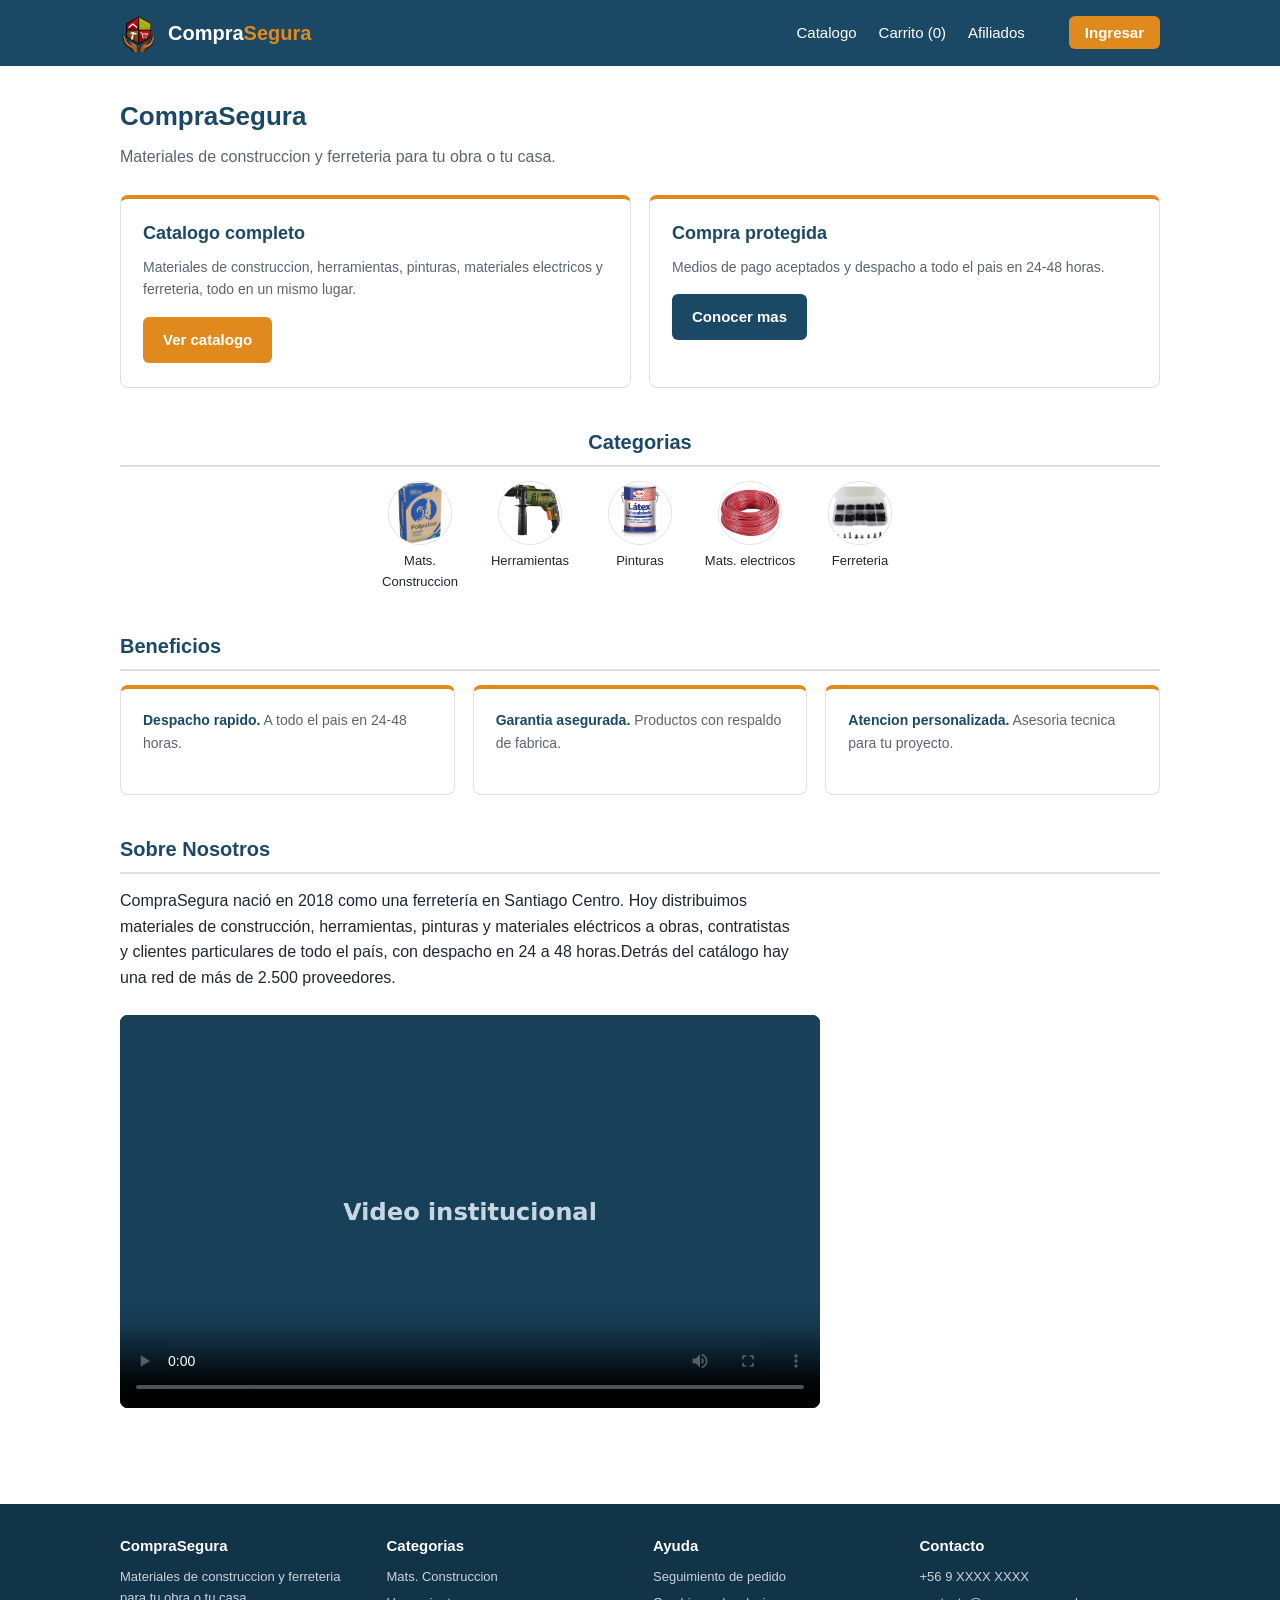
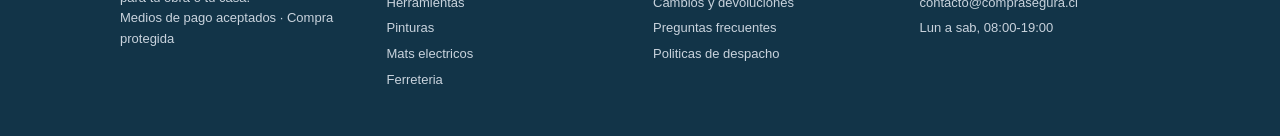
<file: index.html>
<!DOCTYPE html>
<html lang="es">

<head>
  <meta charset="UTF-8">

  <meta name="viewport" content="width=device-width, initial-scale=1.0">
  <title>CompraSegura - Inicio</title>

  <link rel="stylesheet" href="css/styles.css">

  <!--
    Estilos propios de esta pagina: solo lo que no existe todavia en
    css/styles.css (el listado de categorias con foto circular). Todo
    lo demas (h1, .bajada, .accesos, .acceso, .boton, .caja-video)
    reutiliza tal cual los componentes y variables de color/tipografia
    ya definidos, para que se vea igual que portal.html.
  -->
  <style>
    .categorias h2 {
      text-align: center;
    }

    .lista-categorias {
      list-style: none;
      display: flex;
      flex-wrap: wrap;
      justify-content: center;
      gap: 18px;
      margin: 0;
      padding: 0;
    }

    .categoria a {
      display: flex;
      flex-direction: column;
      align-items: center;
      gap: 6px;
      width: 92px;
      text-align: center;
      font-size: 13px;
      color: var(--texto);
    }

    .categoria img {
      width: 64px;
      height: 64px;
      border-radius: 50%;
      object-fit: cover;
      border: 1px solid var(--borde);
    }

    .categoria a:hover img {
      border-color: var(--naranja);
    }

    .acceso p strong {
      color: var(--azul);
    }
  </style>
</head>

<body>

  <header class="cabecera">
    <div class="contenedor">

      <a href="index.html" class="logo">
        <img src="img/logo.png" alt="Logo de CompraSegura">
        <span class="marca">Compra<span>Segura</span></span>
      </a>

      <button class="boton-menu" id="botonMenu">Menu</button>

      <nav>
        <ul class="menu" id="menu">
          <li><a href="catalogo.html">Catalogo</a></li>
          <li><a href="carrito.html">Carrito (<span id="contadorCarrito">0</span>)</a></li>
          <li><a href="portal.html">Afiliados</a></li>
          <li><span class="conectado" id="usuarioConectado"></span></li>
          <li><a href="login.html" class="destacado" id="enlaceSesion">Ingresar</a></li>
        </ul>
      </nav>

    </div>
  </header>

  <main>
    <div class="contenedor">

      <h1>CompraSegura</h1>
      <p class="bajada">
        Materiales de construccion y ferreteria para tu obra o tu casa.
      </p>

      <section class="accesos">

        <article class="acceso">
          <h2>Catalogo completo</h2>
          <p>
            Materiales de construccion, herramientas, pinturas, materiales
            electricos y ferreteria, todo en un mismo lugar.
          </p>
          <a href="catalogo.html" class="boton naranja">Ver catalogo</a>
        </article>

        <article class="acceso">
          <h2>Compra protegida</h2>
          <p>
            Medios de pago aceptados y despacho a todo el pais en 24-48
            horas.
          </p>
          <a href="portal.html" class="boton">Conocer mas</a>
        </article>

      </section>

      <section class="categorias">
        <h2>Categorias</h2>

        <ul class="lista-categorias">
          <li class="categoria">
            <a href="catalogo.html">
              <img src="img/prod-cemento.jpg" alt="Materiales de construccion">
              <span>Mats. Construccion</span>
            </a>
          </li>
          <li class="categoria">
            <a href="catalogo.html">
              <img src="img/prod-taladro.jpg" alt="Herramientas">
              <span>Herramientas</span>
            </a>
          </li>
          <li class="categoria">
            <a href="catalogo.html">
              <img src="img/prod-latex.jpg" alt="Pinturas">
              <span>Pinturas</span>
            </a>
          </li>
          <li class="categoria">
            <a href="catalogo.html">
              <img src="img/prod-cable.jpg" alt="Materiales electricos">
              <span>Mats. electricos</span>
            </a>
          </li>
          <li class="categoria">
            <a href="catalogo.html">
              <img src="img/prod-tornillos.jpg" alt="Ferreteria">
              <span>Ferreteria</span>
            </a>
          </li>
        </ul>
      </section>

      <section class="beneficios">
        <h2>Beneficios</h2>

        <div class="accesos">
          <div class="acceso">
            <p><strong>Despacho rapido.</strong> A todo el pais en 24-48 horas.</p>
          </div>
          <div class="acceso">
            <p><strong>Garantia asegurada.</strong> Productos con respaldo de fabrica.</p>
          </div>
          <div class="acceso">
            <p><strong>Atencion personalizada.</strong> Asesoria tecnica para tu proyecto.</p>
          </div>
        </div>
      </section>

      <section class="sobre-nosotros">
        <h2>Sobre Nosotros</h2>
        <!-- Placeholder: falta la bajada/descripcion de la empresa -->
        <p><div class="texto-empresa">
        <p>CompraSegura nació en 2018 como una ferretería en Santiago Centro. Hoy distribuimos materiales de construcción, herramientas, pinturas y materiales eléctricos a obras, contratistas y clientes particulares de todo el país, con despacho en 24 a 48 horas.Detrás del catálogo hay una red de más de 2.500 proveedores.</p>
        
</div></p>

        <div class="caja-video">
          <video controls poster="img/video-portada.jpg">
            <source src="img/video-institucional.mp4" type="video/mp4">
            Tu navegador no soporta la reproduccion de video.
          </video>
        </div>
      </section>

    </div>
  </main>

  <footer class="pie">
    <div class="contenedor">

      <div class="pie-columnas">
        <div class="pie-marca">
          <h3>CompraSegura</h3>
          <p>Materiales de construccion y ferreteria para tu obra o tu casa.</p>
          <p>Medios de pago aceptados · Compra protegida</p>
        </div>

        <div>
          <h3>Categorias</h3>
          <ul>
            <li><a href="catalogo.html">Mats. Construccion</a></li>
            <li><a href="catalogo.html">Herramientas</a></li>
            <li><a href="catalogo.html">Pinturas</a></li>
            <li><a href="catalogo.html">Mats electricos</a></li>
            <li><a href="catalogo.html">Ferreteria</a></li>
          </ul>
        </div>

        <div>
          <h3>Ayuda</h3>
          <ul>
            <li><a href="index.html">Seguimiento de pedido</a></li>
            <li><a href="index.html">Cambios y devoluciones</a></li>
            <li><a href="index.html">Preguntas frecuentes</a></li>
            <li><a href="index.html">Politicas de despacho</a></li>
          </ul>
        </div>

        <div>
          <h3>Contacto</h3>
          <ul>
            <li>+56 9 XXXX XXXX</li>
            <li>contacto@comprasegura.cl</li>
            <li>Lun a sab, 08:00-19:00</li>
          </ul>
        </div>
      </div>


    </div>
  </footer>

  <script src="js/datos.js"></script>
  <script src="js/carrito-datos.js"></script>
  <script src="js/sesion.js"></script>

</body>

</html>
</file>
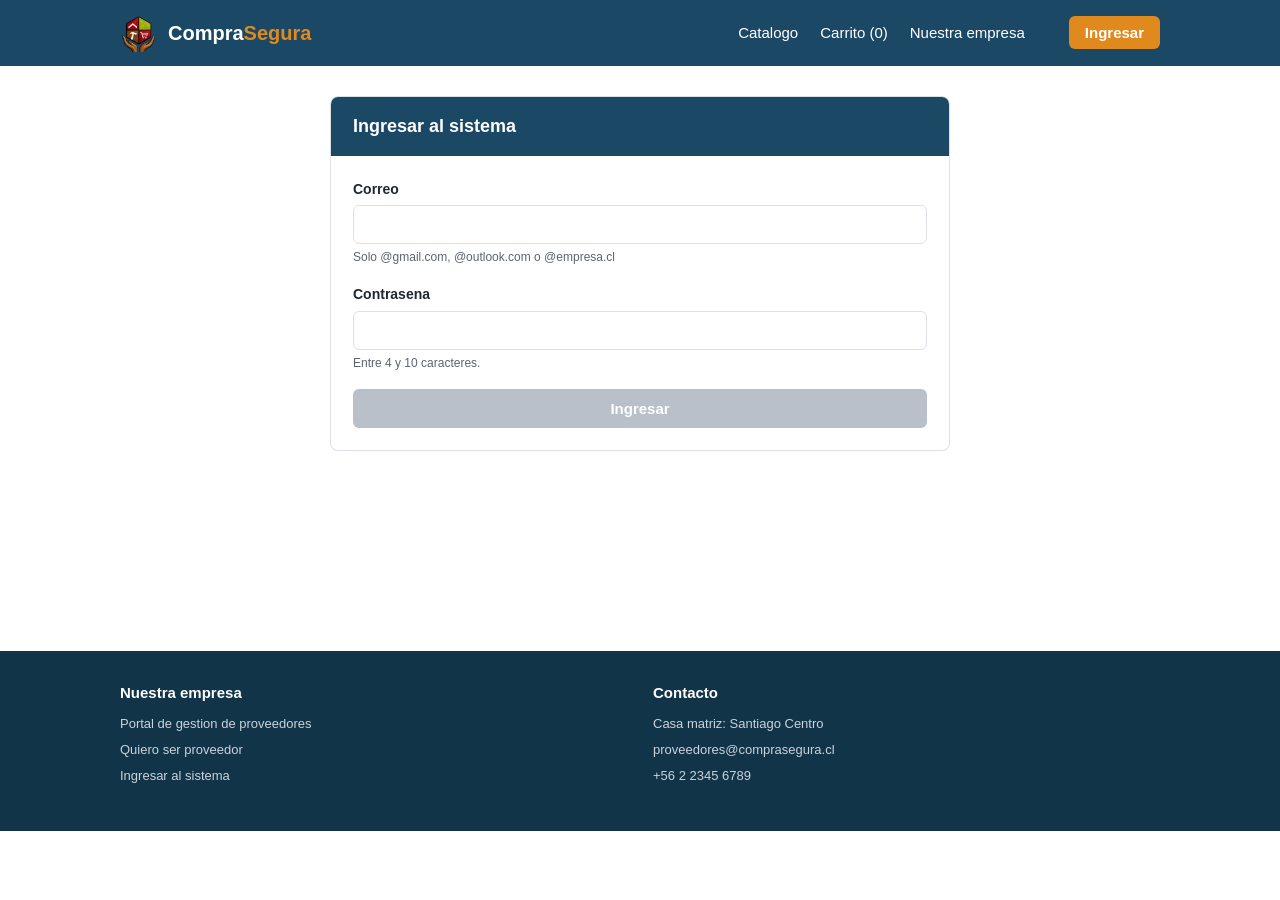
<file: administrador.html>
<!DOCTYPE html>
<html lang="es">

<head>
  <meta charset="UTF-8">

  <meta name="viewport" content="width=device-width, initial-scale=1.0">
  <title>CompraSegura - Administrador</title>

  <link rel="stylesheet" href="css/styles.css">
</head>

<body>

  <header class="cabecera">
    <div class="contenedor">

      <a href="index.html" class="logo">
        <img src="img/logo.png" alt="Logo de CompraSegura">
        <span class="marca">Compra<span>Segura</span></span>
      </a>

      <button class="boton-menu" id="botonMenu">Menu</button>

      <nav>
        <ul class="menu" id="menu">
            <li><a href="catalogo.html">Catalogo</a></li>
            <li><a href="carrito.html">Carrito (<span id="contadorCarrito">0</span>)</a></li>
            <li><a href="portal.html">Nuestra empresa</a></li>
            <li><span class="conectado" id="usuarioConectado"></span></li>
            <li><a href="login.html" class="destacado" id="enlaceSesion">Ingresar</a></li>
        </ul>
      </nav>

    </div>
  </header>

  <main>
    <div class="contenedor">

      <h1>Reportes y decisiones</h1>
      <p class="bajada">
        Los reportes se calculan solos con las solicitudes registradas.
      </p>

      <div class="aviso" id="aviso"></div>

      <div class="cifras" id="cifras"></div>

      <section>
        <h2>Cumplimiento del presupuesto</h2>
        <div id="presupuesto"></div>
      </section>

      <section>
        <h2>Gasto por categoria</h2>
        <div id="gastos"></div>
      </section>

      <section>
        <h2>Desempeno de proveedores</h2>
        <div id="fichas"></div>
      </section>

      <section>
        <h2>Decisiones</h2>
        <p class="ayuda" style="margin-bottom: 12px;">
          Suspender deja al proveedor fuera del catalogo sin borrarlo.
          Eliminar lo saca del sistema.
        </p>
        <div class="tabla-caja">
          <table>
            <thead>
              <tr>
                <th>Proveedor</th>
                <th>Nota</th>
                <th>Estado</th>
                <th>Acciones</th>
              </tr>
            </thead>
            <tbody id="cuerpoDecisiones"></tbody>
          </table>
        </div>
      </section>

    </div>
  
      <div class="modal-fondo" id="modalLogin" hidden>
        <section class="caja modal-caja">
          <button type="button" class="modal-cerrar" id="modalLoginCerrar" aria-label="Cerrar">&times;</button>
          <div class="titulo">Ingresar al sistema</div>
          <div class="cuerpo">

            <div class="aviso malo" id="modalLoginAviso"></div>

            <form id="modalLoginFormulario" novalidate>

              <div class="campo">
                <label for="modalLoginCorreo">Correo</label>
                <input type="email" id="modalLoginCorreo" maxlength="100" autocomplete="email">
                <small class="pista">Correo de contacto de la empresa. Ejemplo: contacto@empresa.cl</small>
                <small class="error"></small>
              </div>

              <div class="campo">
                <label for="modalLoginClave">Contrasena</label>
                <input type="password" id="modalLoginClave" maxlength="10" autocomplete="current-password">
                <small class="pista">Entre 4 y 10 caracteres.</small>
                <small class="error"></small>
              </div>

              <button type="submit" class="boton ancho" id="modalLoginBotonIngresar" disabled>Ingresar</button>
            </form>

          </div>
        </section>
      </div>

  </main>

  <footer class="pie">
    <div class="contenedor">

      <div class="pie-columnas">
        <div>
          <h3>Nuestra empresa</h3>
          <ul>
            <li><a href="portal.html">Portal de gestion de proveedores</a></li>
            <li><a href="registro.html">Quiero ser proveedor</a></li>
            <li><a href="login.html" id="enlaceLoginPie">Ingresar al sistema</a></li>
          </ul>
        </div>
        <div>
          <h3>Contacto</h3>
          <ul>
            <li>Casa matriz: Santiago Centro</li>
            <li>proveedores@comprasegura.cl</li>
            <li>+56 2 2345 6789</li>
          </ul>
        </div>
      </div>


    </div>
  </footer>

  <script src="js/datos.js"></script>
  <script src="js/solicitudes.js"></script>
  <script src="js/carrito-datos.js"></script>
  <script src="js/sesion.js"></script>
  <script src="js/validaciones.js"></script>
  <script src="js/modal-login.js"></script>
  <script src="js/evaluacion.js"></script>
  <script src="js/administrador.js"></script>

</body>

</html>
</file>
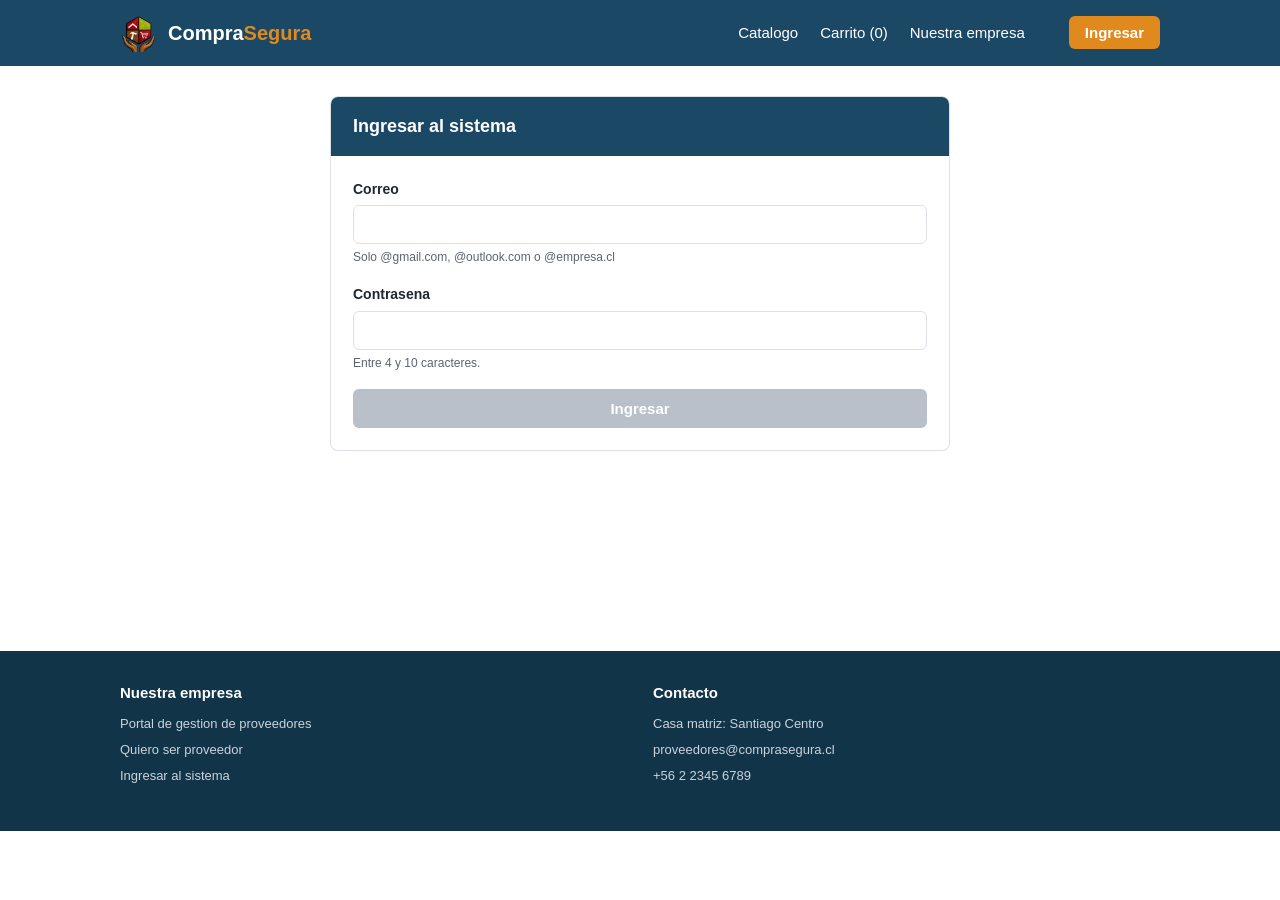
<file: analista.html>
<!DOCTYPE html>
<html lang="es">

<head>
  <meta charset="UTF-8">

  <meta name="viewport" content="width=device-width, initial-scale=1.0">
  <title>CompraSegura - Analista</title>

  <link rel="stylesheet" href="css/styles.css">
</head>

<body>

  <header class="cabecera">
    <div class="contenedor">

      <a href="index.html" class="logo">
        <img src="img/logo.png" alt="Logo de CompraSegura">
        <span class="marca">Compra<span>Segura</span></span>
      </a>

      <button class="boton-menu" id="botonMenu">Menu</button>

      <nav>
        <ul class="menu" id="menu">
            <li><a href="catalogo.html">Catalogo</a></li>
            <li><a href="carrito.html">Carrito (<span id="contadorCarrito">0</span>)</a></li>
            <li><a href="portal.html">Nuestra empresa</a></li>
            <li><span class="conectado" id="usuarioConectado"></span></li>
            <li><a href="login.html" class="destacado" id="enlaceSesion">Ingresar</a></li>
        </ul>
      </nav>

    </div>
  </header>

  <main>
    <div class="contenedor">

      <h1>Evaluacion de proveedores</h1>
      <p class="bajada">
        La nota se calcula con las entregas de cada proveedor: 40 por ciento
        cumplimiento de plazo, 35 por ciento calidad y 25 por ciento precio.
      </p>

      <section>
        <h2>Resumen por proveedor</h2>

        <div id="fichas"></div>
        <p class="ayuda" style="margin-top: 12px;">
          En rojo, los proveedores bajo la nota minima aceptable de 3.6.
        </p>
      </section>

      <section>
        <h2>Detalle de entregas</h2>
        <p class="ayuda" style="margin-bottom: 12px;">
          Una fila por entrega recibida. Es la informacion que antes se
          llevaba a mano en una planilla Excel.
        </p>

        <div class="filtro campo">
          <label for="filtroProveedor">Filtrar por proveedor</label>
          <select id="filtroProveedor">
            <option value="">Todos los proveedores</option>
          </select>
        </div>

        <div class="tabla-caja">
          <table>
            <thead>
              <tr>
                <th>Solicitud</th>
                <th>Proveedor</th>
                <th>Producto</th>
                <th>Entrega</th>
                <th>Plazo</th>
                <th>Calidad</th>
                <th class="derecha">Monto</th>
              </tr>
            </thead>
            <tbody id="cuerpoDetalle"></tbody>
          </table>
        </div>
      </section>

    </div>
  
      <div class="modal-fondo" id="modalLogin" hidden>
        <section class="caja modal-caja">
          <button type="button" class="modal-cerrar" id="modalLoginCerrar" aria-label="Cerrar">&times;</button>
          <div class="titulo">Ingresar al sistema</div>
          <div class="cuerpo">

            <div class="aviso malo" id="modalLoginAviso"></div>

            <form id="modalLoginFormulario" novalidate>

              <div class="campo">
                <label for="modalLoginCorreo">Correo</label>
                <input type="email" id="modalLoginCorreo" maxlength="100" autocomplete="email">
                <small class="pista">Correo de contacto de la empresa. Ejemplo: contacto@empresa.cl</small>
                <small class="error"></small>
              </div>

              <div class="campo">
                <label for="modalLoginClave">Contrasena</label>
                <input type="password" id="modalLoginClave" maxlength="10" autocomplete="current-password">
                <small class="pista">Entre 4 y 10 caracteres.</small>
                <small class="error"></small>
              </div>

              <button type="submit" class="boton ancho" id="modalLoginBotonIngresar" disabled>Ingresar</button>
            </form>

          </div>
        </section>
      </div>

  </main>

  <footer class="pie">
    <div class="contenedor">

      <div class="pie-columnas">
        <div>
          <h3>Nuestra empresa</h3>
          <ul>
            <li><a href="portal.html">Portal de gestion de proveedores</a></li>
            <li><a href="registro.html">Quiero ser proveedor</a></li>
            <li><a href="login.html" id="enlaceLoginPie">Ingresar al sistema</a></li>
          </ul>
        </div>
        <div>
          <h3>Contacto</h3>
          <ul>
            <li>Casa matriz: Santiago Centro</li>
            <li>proveedores@comprasegura.cl</li>
            <li>+56 2 2345 6789</li>
          </ul>
        </div>
      </div>


    </div>
  </footer>

  <script src="js/datos.js"></script>
  <script src="js/solicitudes.js"></script>
  <script src="js/carrito-datos.js"></script>
  <script src="js/sesion.js"></script>
  <script src="js/validaciones.js"></script>
  <script src="js/modal-login.js"></script>
  <script src="js/evaluacion.js"></script>
  <script src="js/analista.js"></script>

</body>

</html>
</file>
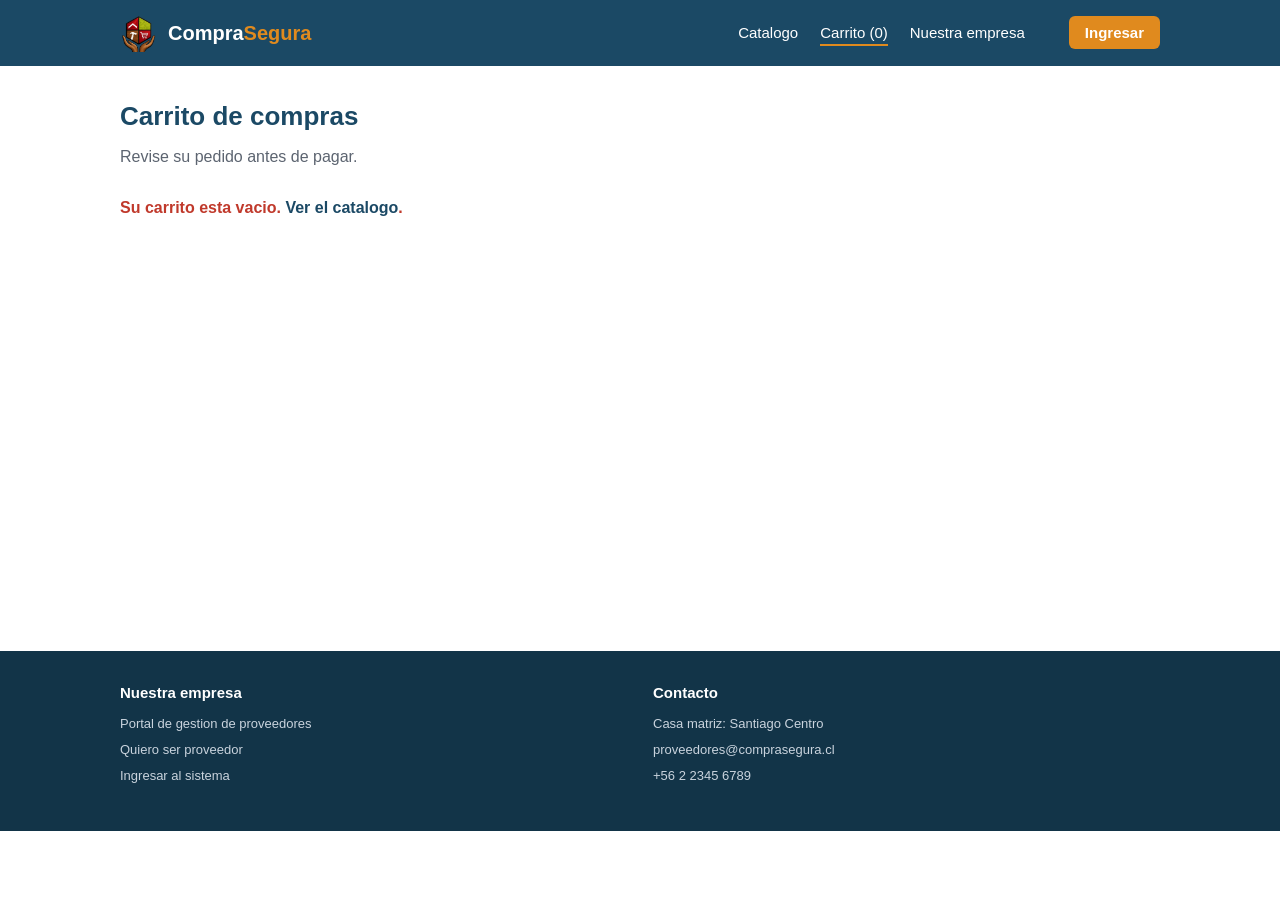
<file: carrito.html>
<!DOCTYPE html>
<html lang="es">

<head>
  <meta charset="UTF-8">

  <meta name="viewport" content="width=device-width, initial-scale=1.0">
  <title>CompraSegura - Carrito</title>

  <link rel="stylesheet" href="css/styles.css">
</head>

<body>

  <header class="cabecera">
    <div class="contenedor">

      <a href="index.html" class="logo">
        <img src="img/logo.png" alt="Logo de CompraSegura">
        <span class="marca">Compra<span>Segura</span></span>
      </a>

      <button class="boton-menu" id="botonMenu">Menu</button>

      <nav>
        <ul class="menu" id="menu">
            <li><a href="catalogo.html">Catalogo</a></li>
            <li><a href="carrito.html" class="activo">Carrito (<span id="contadorCarrito">0</span>)</a></li>
            <li><a href="portal.html">Nuestra empresa</a></li>
            <li><span class="conectado" id="usuarioConectado"></span></li>
            <li><a href="login.html" class="destacado" id="enlaceSesion">Ingresar</a></li>
        </ul>
      </nav>

    </div>
  </header>

  <main>
    <div class="contenedor">

      <h1>Carrito de compras</h1>
      <p class="bajada">Revise su pedido antes de pagar.</p>

      <div class="aviso" id="aviso"></div>

      <section id="zonaCarrito">
        <div class="tabla-caja">
          <table>
            <thead>
              <tr>
                <th>Producto</th>
                <th>Precio</th>
                <th>Cantidad</th>
                <th class="derecha">Subtotal</th>
                <th></th>
              </tr>
            </thead>
            <tbody id="cuerpoCarrito"></tbody>
          </table>
        </div>

        <div class="caja" style="max-width: 380px; margin: 22px 0 0 auto;">
          <div class="cuerpo">
            <div class="campo">
              <label for="direccion">Direccion de entrega</label>
              <select id="direccion">
                <option value="">Seleccione</option>
              </select>
              <span class="error" id="errorDireccion"></span>
            </div>
            <div class="linea-barra">
              <div class="texto"><span>Productos</span><strong id="totalProductos">$0</strong></div>
              <div class="texto"><span>Envio</span><strong id="totalEnvio">$0</strong></div>
              <div class="texto" style="font-size: 18px; border-top: 2px solid #dcdfe4; padding-top: 8px;">
                <span>Total a pagar</span><strong id="totalPagar">$0</strong>
              </div>
            </div>
            <button class="boton ancho" id="botonPagar">Pagar</button>
          </div>
        </div>
      </section>

      <p class="sin-stock" id="carritoVacio" style="display: none;">
        Su carrito esta vacio. <a href="catalogo.html">Ver el catalogo</a>.
      </p>

      <section id="boleta" style="display: none;">
        <h2>Compra realizada</h2>
        <div class="caja">
          <div class="titulo" id="numeroBoleta"></div>
          <div class="cuerpo" id="detalleBoleta"></div>
        </div>
      </section>

    </div>
  
      <div class="modal-fondo" id="modalLogin" hidden>
        <section class="caja modal-caja">
          <button type="button" class="modal-cerrar" id="modalLoginCerrar" aria-label="Cerrar">&times;</button>
          <div class="titulo">Ingresar al sistema</div>
          <div class="cuerpo">

            <div class="aviso malo" id="modalLoginAviso"></div>

            <form id="modalLoginFormulario" novalidate>

              <div class="campo">
                <label for="modalLoginCorreo">Correo</label>
                <input type="email" id="modalLoginCorreo" maxlength="100" autocomplete="email">
                <small class="pista">Correo de contacto de la empresa. Ejemplo: contacto@empresa.cl</small>
                <small class="error"></small>
              </div>

              <div class="campo">
                <label for="modalLoginClave">Contrasena</label>
                <input type="password" id="modalLoginClave" maxlength="10" autocomplete="current-password">
                <small class="pista">Entre 4 y 10 caracteres.</small>
                <small class="error"></small>
              </div>

              <button type="submit" class="boton ancho" id="modalLoginBotonIngresar" disabled>Ingresar</button>
            </form>

          </div>
        </section>
      </div>

  </main>

  <footer class="pie">
    <div class="contenedor">

      <div class="pie-columnas">
        <div>
          <h3>Nuestra empresa</h3>
          <ul>
            <li><a href="portal.html">Portal de gestion de proveedores</a></li>
            <li><a href="registro.html">Quiero ser proveedor</a></li>
            <li><a href="login.html" id="enlaceLoginPie">Ingresar al sistema</a></li>
          </ul>
        </div>
        <div>
          <h3>Contacto</h3>
          <ul>
            <li>Casa matriz: Santiago Centro</li>
            <li>proveedores@comprasegura.cl</li>
            <li>+56 2 2345 6789</li>
          </ul>
        </div>
      </div>


    </div>
  </footer>

  <script src="js/datos.js"></script>
  <script src="js/solicitudes.js"></script>
  <script src="js/carrito-datos.js"></script>
  <script src="js/sesion.js"></script>
  <script src="js/validaciones.js"></script>
  <script src="js/modal-login.js"></script>
  <script src="js/carrito.js"></script>

</body>

</html>
</file>
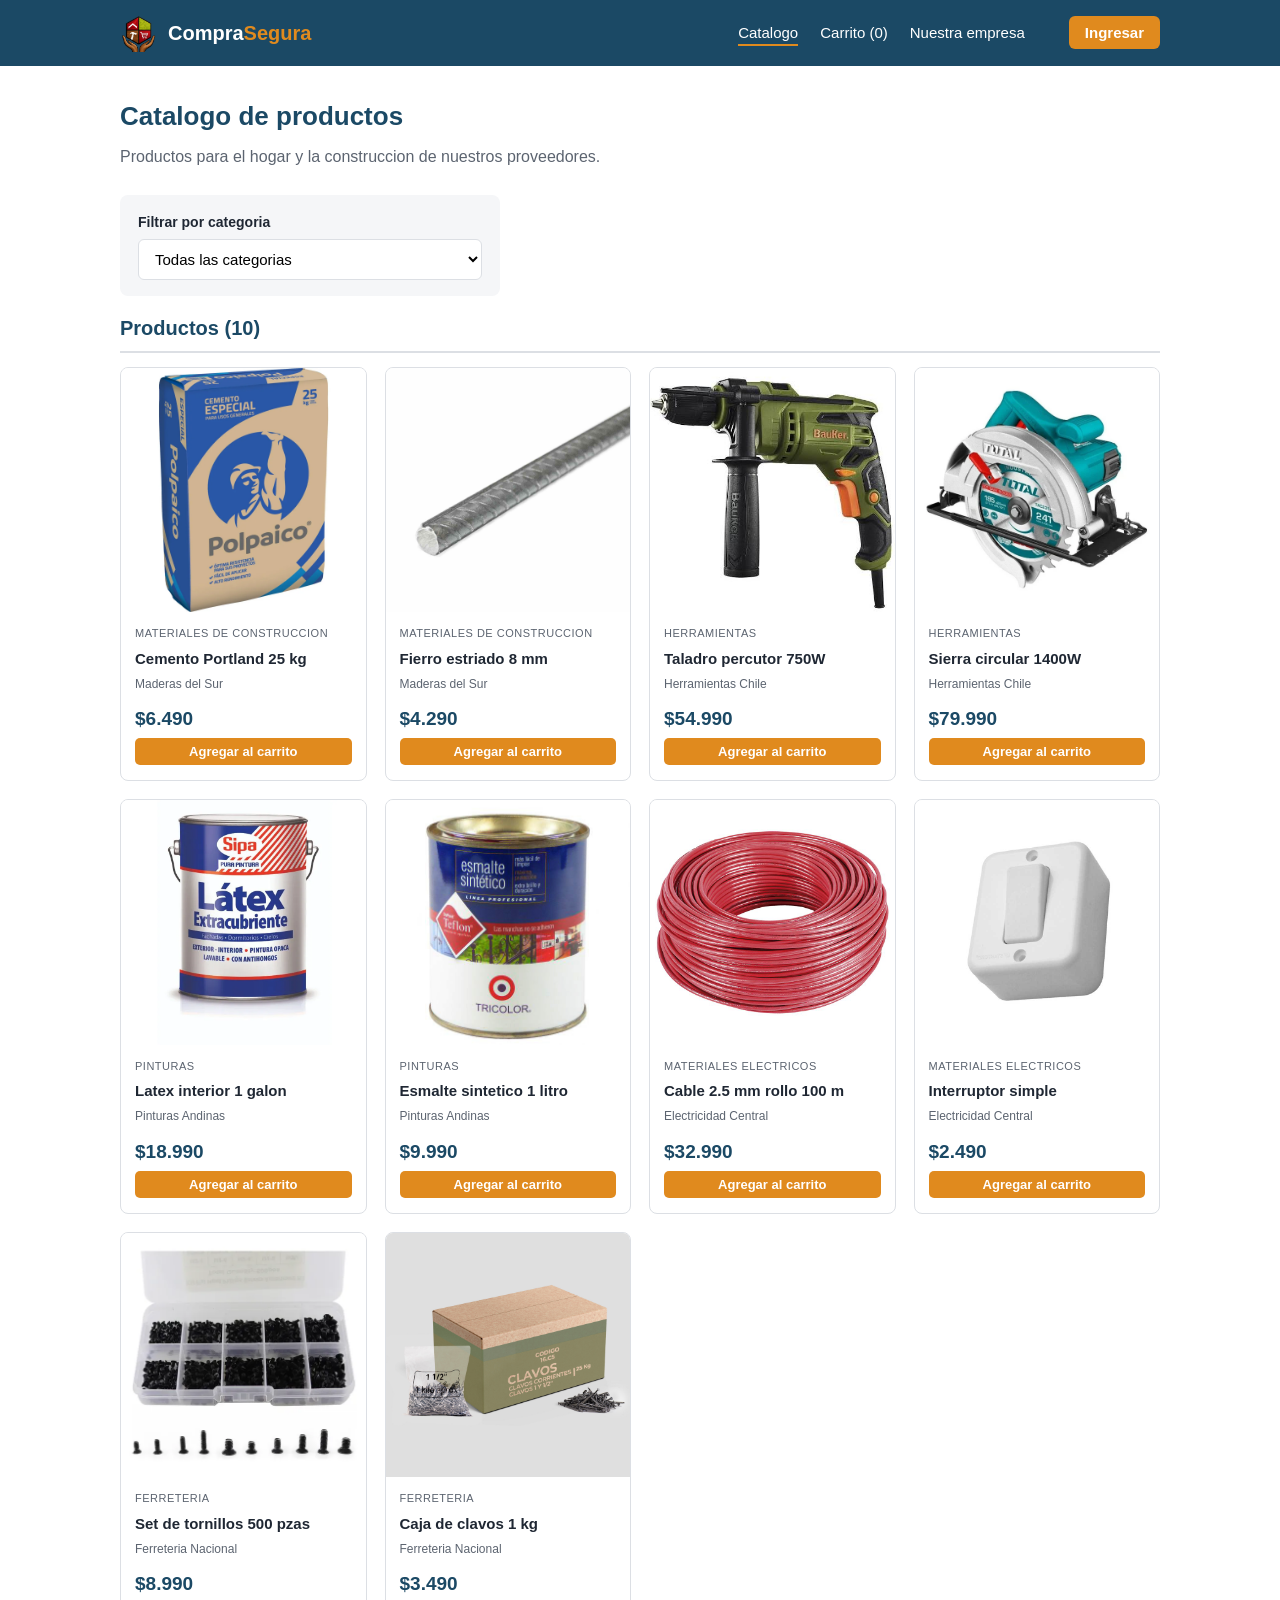
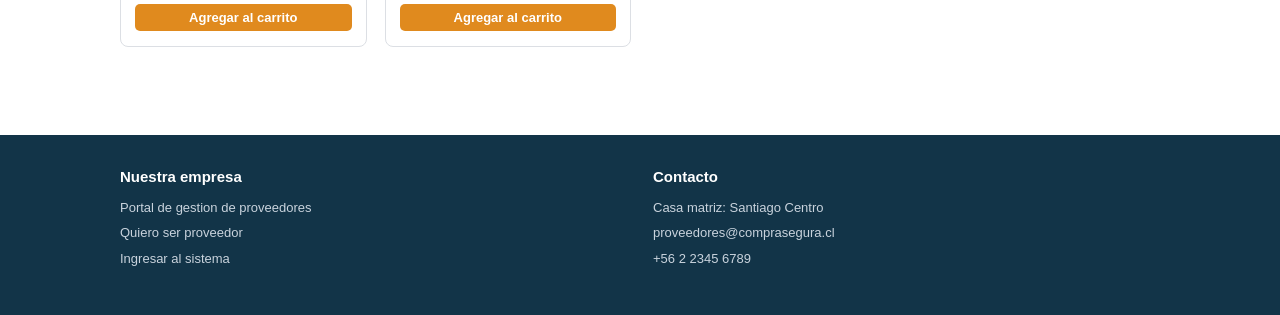
<file: catalogo.html>
<!DOCTYPE html>
<html lang="es">

<head>
  <meta charset="UTF-8">

  <meta name="viewport" content="width=device-width, initial-scale=1.0">
  <title>CompraSegura - Catalogo</title>

  <link rel="stylesheet" href="css/styles.css">
</head>

<body>

  <header class="cabecera">
    <div class="contenedor">

      <a href="index.html" class="logo">
        <img src="img/logo.png" alt="Logo de CompraSegura">
        <span class="marca">Compra<span>Segura</span></span>
      </a>

      <button class="boton-menu" id="botonMenu">Menu</button>

      <nav>
        <ul class="menu" id="menu">
            <li><a href="catalogo.html" class="activo">Catalogo</a></li>
            <li><a href="carrito.html">Carrito (<span id="contadorCarrito">0</span>)</a></li>
            <li><a href="portal.html">Nuestra empresa</a></li>
            <li><span class="conectado" id="usuarioConectado"></span></li>
            <li><a href="login.html" class="destacado" id="enlaceSesion">Ingresar</a></li>
        </ul>
      </nav>

    </div>
  </header>

  <main>
    <div class="contenedor">

      <h1>Catalogo de productos</h1>
      <p class="bajada">
        Productos para el hogar y la construccion de nuestros proveedores.
      </p>

      <div class="filtro campo">
        <label for="filtroCategoria">Filtrar por categoria</label>
        <select id="filtroCategoria">
          <option value="">Todas las categorias</option>
        </select>
      </div>

      <section>
        <h2>Productos (<span id="contadorProductos">0</span>)</h2>

        <div class="grilla" id="grilla"></div>
      </section>

    </div>
  
      <div class="modal-fondo" id="modalLogin" hidden>
        <section class="caja modal-caja">
          <button type="button" class="modal-cerrar" id="modalLoginCerrar" aria-label="Cerrar">&times;</button>
          <div class="titulo">Ingresar al sistema</div>
          <div class="cuerpo">

            <div class="aviso malo" id="modalLoginAviso"></div>

            <form id="modalLoginFormulario" novalidate>

              <div class="campo">
                <label for="modalLoginCorreo">Correo</label>
                <input type="email" id="modalLoginCorreo" maxlength="100" autocomplete="email">
                <small class="pista">Correo de contacto de la empresa. Ejemplo: contacto@empresa.cl</small>
                <small class="error"></small>
              </div>

              <div class="campo">
                <label for="modalLoginClave">Contrasena</label>
                <input type="password" id="modalLoginClave" maxlength="10" autocomplete="current-password">
                <small class="pista">Entre 4 y 10 caracteres.</small>
                <small class="error"></small>
              </div>

              <button type="submit" class="boton ancho" id="modalLoginBotonIngresar" disabled>Ingresar</button>
            </form>

          </div>
        </section>
      </div>

  </main>

  <footer class="pie">
    <div class="contenedor">

      <div class="pie-columnas">
        <div>
          <h3>Nuestra empresa</h3>
          <ul>
            <li><a href="portal.html">Portal de gestion de proveedores</a></li>
            <li><a href="registro.html">Quiero ser proveedor</a></li>
            <li><a href="login.html" id="enlaceLoginPie">Ingresar al sistema</a></li>
          </ul>
        </div>
        <div>
          <h3>Contacto</h3>
          <ul>
            <li>Casa matriz: Santiago Centro</li>
            <li>proveedores@comprasegura.cl</li>
            <li>+56 2 2345 6789</li>
          </ul>
        </div>
      </div>


    </div>
  </footer>

  <script src="js/datos.js"></script>
  <script src="js/carrito-datos.js"></script>
  <script src="js/sesion.js"></script>
  <script src="js/validaciones.js"></script>
  <script src="js/modal-login.js"></script>
  <script src="js/catalogo.js"></script>

</body>

</html>
</file>
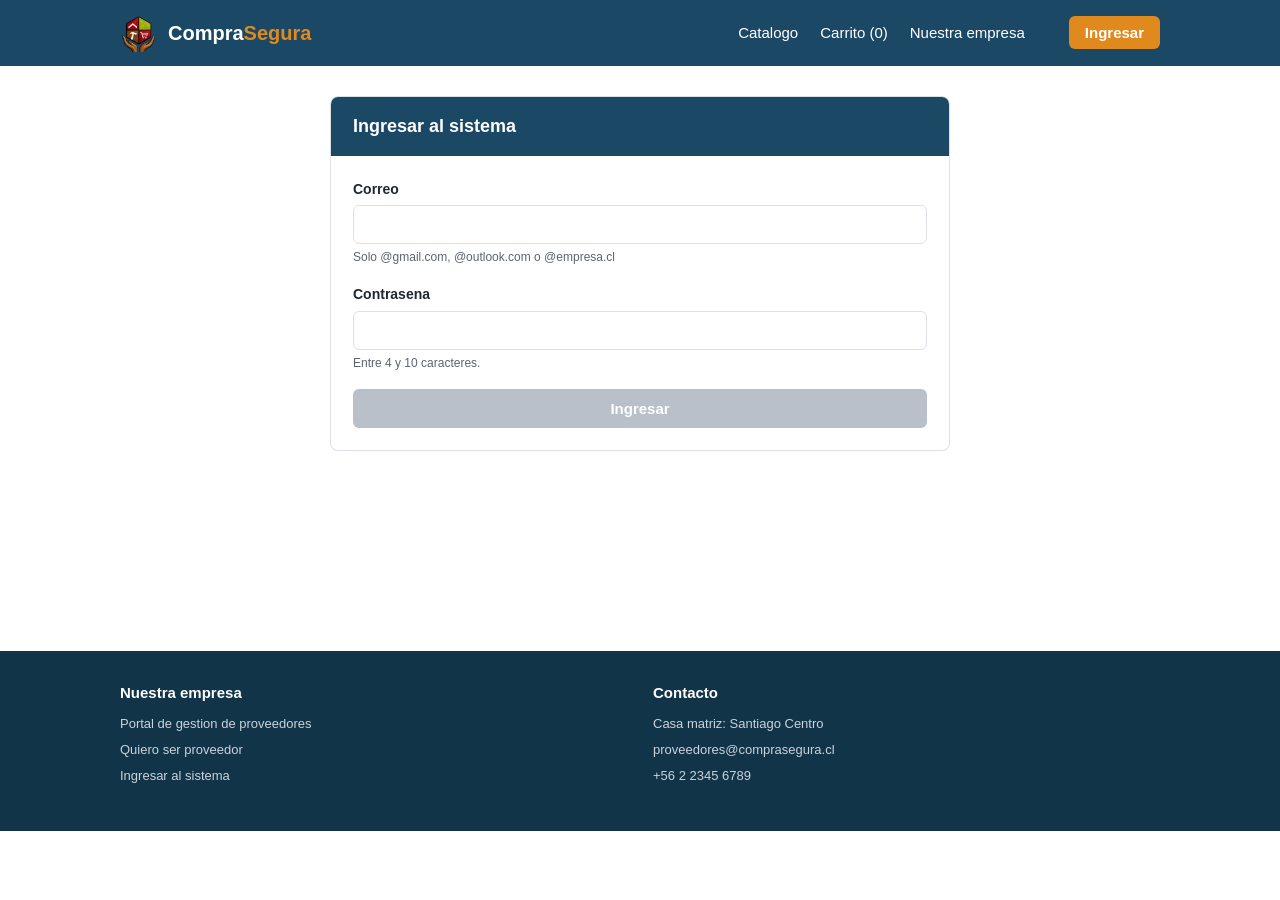
<file: login.html>
<!DOCTYPE html>
<html lang="es">

<head>
  <meta charset="UTF-8">

  <meta name="viewport" content="width=device-width, initial-scale=1.0">
  <title>CompraSegura - Ingresar</title>

  <link rel="stylesheet" href="css/styles.css">
</head>

<body>

  <header class="cabecera">
    <div class="contenedor">

      <a href="index.html" class="logo">
        <img src="img/logo.png" alt="Logo de CompraSegura">
        <span class="marca">Compra<span>Segura</span></span>
      </a>

      <button class="boton-menu" id="botonMenu">Menu</button>

      <nav>
        <ul class="menu" id="menu">
            <li><a href="catalogo.html">Catalogo</a></li>
            <li><a href="carrito.html">Carrito (<span id="contadorCarrito">0</span>)</a></li>
            <li><a href="portal.html">Nuestra empresa</a></li>
            <li><span class="conectado" id="usuarioConectado"></span></li>
            <li><a href="login.html" class="destacado" id="enlaceSesion">Ingresar</a></li>
        </ul>
      </nav>

    </div>
  </header>

  <main>
    <div class="contenedor">

      <section class="caja">
        <div class="titulo">Ingresar al sistema</div>
        <div class="cuerpo">

          <div class="aviso malo" id="aviso"></div>

          <form id="formulario" novalidate>

            <div class="campo">
              <label for="correo">Correo</label>
              <input type="email" id="correo" maxlength="100" autocomplete="email">
              <small class="pista">Solo @gmail.com, @outlook.com o @empresa.cl </small>
              <small class="error"></small>
            </div>

            <div class="campo">
              <label for="clave">Contrasena</label>
              <input type="password" id="clave" maxlength="10" autocomplete="current-password">
              <small class="pista">Entre 4 y 10 caracteres.</small>
              <small class="error"></small>
            </div>

            <button type="submit" class="boton ancho" id="botonIngresar" disabled>Ingresar</button>
          </form>

        </div>
      </section>

    </div>
  </main>

  <footer class="pie">
    <div class="contenedor">

      <div class="pie-columnas">
        <div>
          <h3>Nuestra empresa</h3>
          <ul>
            <li><a href="portal.html">Portal de gestion de proveedores</a></li>
            <li><a href="registro.html">Quiero ser proveedor</a></li>
            <li><a href="login.html">Ingresar al sistema</a></li>
          </ul>
        </div>
        <div>
          <h3>Contacto</h3>
          <ul>
            <li>Casa matriz: Santiago Centro</li>
            <li>proveedores@comprasegura.cl</li>
            <li>+56 2 2345 6789</li>
          </ul>
        </div>
      </div>


    </div>
  </footer>

  <script src="js/datos.js"></script>
  <script src="js/carrito-datos.js"></script>
  <script src="js/sesion.js"></script>
  <script src="js/validaciones.js"></script>
  <script src="js/login.js"></script>

</body>

</html>
</file>
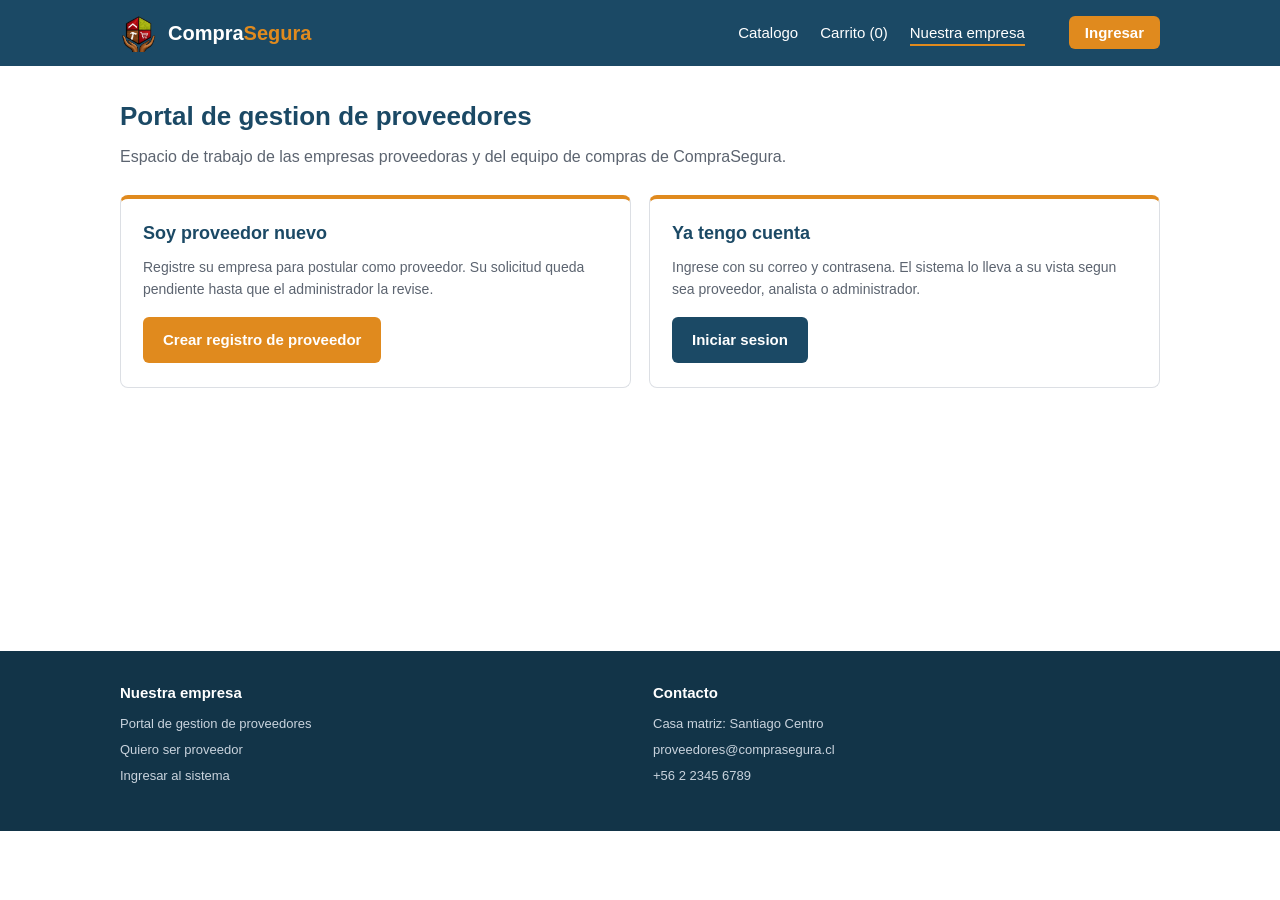
<file: portal.html>
<!DOCTYPE html>
<html lang="es">

<head>
  <meta charset="UTF-8">

  <meta name="viewport" content="width=device-width, initial-scale=1.0">
  <title>CompraSegura - Portal de proveedores</title>

  <link rel="stylesheet" href="css/styles.css">
</head>

<body>

  <header class="cabecera">
    <div class="contenedor">

      <a href="index.html" class="logo">
        <img src="img/logo.png" alt="Logo de CompraSegura">
        <span class="marca">Compra<span>Segura</span></span>
      </a>

      <button class="boton-menu" id="botonMenu">Menu</button>

      <nav>
        <ul class="menu" id="menu">
            <li><a href="catalogo.html">Catalogo</a></li>
            <li><a href="carrito.html">Carrito (<span id="contadorCarrito">0</span>)</a></li>
            <li><a href="portal.html" class="activo">Nuestra empresa</a></li>
            <li><span class="conectado" id="usuarioConectado"></span></li>
            <li><a href="#" class="destacado" id="enlaceSesion">Ingresar</a></li>
        </ul>
      </nav>

    </div>
  </header>

  <main>
    <div class="contenedor">

      <h1>Portal de gestion de proveedores</h1>
      <p class="bajada">
        Espacio de trabajo de las empresas proveedoras y del equipo de
        compras de CompraSegura.
      </p>

      <section class="accesos">

        <article class="acceso">
          <h2>Soy proveedor nuevo</h2>
          <p>
            Registre su empresa para postular como proveedor. Su solicitud
            queda pendiente hasta que el administrador la revise.
          </p>
          <a href="#" class="boton naranja" id="botonCrearRegistro">Crear registro de proveedor</a>
        </article>

        <article class="acceso">
          <h2>Ya tengo cuenta</h2>
          <p>
            Ingrese con su correo y contrasena. El sistema lo lleva a su
            vista segun sea proveedor, analista o administrador.
          </p>
          <a href="#" class="boton" id="botonIniciarSesion">Iniciar sesion</a>
        </article>

      </section>

      <div class="modal-fondo" id="modalLogin" hidden>
        <section class="caja modal-caja">
          <button type="button" class="modal-cerrar" id="modalLoginCerrar" aria-label="Cerrar">&times;</button>
          <div class="titulo">Ingresar al sistema</div>
          <div class="cuerpo">

            <div class="aviso malo" id="modalLoginAviso"></div>

            <form id="modalLoginFormulario" novalidate>

              <div class="campo">
                <label for="modalLoginCorreo">Correo</label>
                <input type="email" id="modalLoginCorreo" maxlength="100" autocomplete="email">
                <small class="pista">Correo de contacto de la empresa. Ejemplo: contacto@empresa.cl</small>
                <small class="error"></small>
              </div>

              <div class="campo">
                <label for="modalLoginClave">Contrasena</label>
                <input type="password" id="modalLoginClave" maxlength="10" autocomplete="current-password">
                <small class="pista">Entre 4 y 10 caracteres.</small>
                <small class="error"></small>
              </div>

              <button type="submit" class="boton ancho" id="modalLoginBotonIngresar" disabled>Ingresar</button>
            </form>

          </div>
        </section>
      </div>

      <div class="modal-fondo" id="modalRegistro" hidden>
        <section class="caja modal-caja ancha">
          <button type="button" class="modal-cerrar" id="modalRegistroCerrar" aria-label="Cerrar">&times;</button>
          <div class="titulo">Registro de proveedor</div>
          <div class="cuerpo">

            <div class="aviso" id="regAviso"></div>

            <form id="regFormulario" novalidate>

              <p class="ayuda" style="margin-bottom: 18px;">
                Este formulario es para empresas que quieren ser proveedoras de
                CompraSegura. La cuenta queda pendiente hasta que el
                administrador la apruebe.
              </p>

              <div class="dos-columnas">

                <div class="campo">
                  <label for="regRut">RUT</label>
                  <input type="text" id="regRut" maxlength="9" autocomplete="off">
                  <small class="pista">Sin puntos ni guion. Ejemplo: 761234560</small>
                  <small class="error"></small>
                </div>

                <div class="campo">
                  <label for="regNombre">Nombre o razon social</label>
                  <input type="text" id="regNombre" maxlength="100" autocomplete="organization">
                  <small class="pista">Letras, numeros y puntos.</small>
                  <small class="error"></small>
                </div>

                <div class="campo">
                  <label for="regCorreo">Correo</label>
                  <input type="email" id="regCorreo" maxlength="100" list="regDominios" autocomplete="email">
                  <small class="pista">Correo de contacto de la empresa. Ejemplo: contacto@empresa.cl</small>
                  <small class="error"></small>
                </div>

                <div class="campo">
                  <label for="regTelefono">Telefono</label>
                  <input type="tel" id="regTelefono" inputmode="tel" maxlength="13" autocomplete="tel-national" value="+56 ">
                  <small class="pista">Escriba los 9 digitos despues del +56. Ejemplo: +56 912345678</small>
                  <small class="error"></small>
                </div>

                <div class="campo" id="regCampoCategoria">
                  <label for="regCategoria">Categoria que provee</label>
                  <select id="regCategoria">
                    <option value="">Seleccione una categoria</option>
                  </select>
                  <small class="pista">Rubro principal de la empresa.</small>
                  <small class="error"></small>
                </div>

                <div class="campo" id="regCampoDias">
                  <label for="regDias">Dias de entrega</label>
                  <input type="number" id="regDias" min="1" max="60">
                  <small class="pista">Plazo habitual, entre 1 y 60 dias.</small>
                  <small class="error"></small>
                </div>

                <div class="campo">
                  <label for="regRegion">Region</label>
                  <select id="regRegion">
                    <option value="">Seleccione una region</option>
                  </select>
                  <small class="pista">Al elegir region se cargan sus comunas.</small>
                  <small class="error"></small>
                </div>

                <div class="campo">
                  <label for="regComuna">Comuna</label>
                  <select id="regComuna">
                    <option value="">Seleccione una comuna</option>
                  </select>
                  <small class="pista">Depende de la region elegida.</small>
                  <small class="error"></small>
                </div>

                <div class="campo completo">
                  <label for="regDireccion">Direccion</label>
                  <input type="text" id="regDireccion" maxlength="300" autocomplete="street-address">
                  <small class="pista">Calle y numero.</small>
                  <small class="error"></small>
                </div>

                <div class="campo">
                  <label for="regClave">Contrasena</label>
                  <input type="password" id="regClave" maxlength="10" autocomplete="new-password">
                  <div class="fuerza-clave"><div class="fuerza-clave-barra" id="regFuerzaClaveBarra"></div></div>
                  <small class="fuerza-texto" id="regFuerzaClaveTexto"></small>
                  <small class="pista">Entre 8 y 10 caracteres, con mayuscula, minuscula y numero.</small>
                  <small class="error"></small>
                </div>

                <div class="campo">
                  <label for="regRepetirClave">Repetir contrasena</label>
                  <input type="password" id="regRepetirClave" maxlength="10" autocomplete="new-password" data-comparar="regClave">
                  <small class="pista">Debe ser igual a la anterior.</small>
                  <small class="error"></small>
                </div>

              </div>

              <button type="submit" class="boton ancho" id="regBotonRegistrar" disabled>
                Enviar solicitud de registro
              </button>
            </form>

          </div>
        </section>
      </div>

      <datalist id="regDominios">
        <option value="@gmail.com"></option>
        <option value="@outlook.com"></option>
        <option value="@empresa.cl"></option>
      </datalist>

    </div>
  </main>

  <footer class="pie">
    <div class="contenedor">

      <div class="pie-columnas">
        <div>
          <h3>Nuestra empresa</h3>
          <ul>
            <li><a href="portal.html">Portal de gestion de proveedores</a></li>
            <li><a href="registro.html" id="enlaceRegistroPie">Quiero ser proveedor</a></li>
            <li><a href="login.html" id="enlaceLoginPie">Ingresar al sistema</a></li>
          </ul>
        </div>
        <div>
          <h3>Contacto</h3>
          <ul>
            <li>Casa matriz: Santiago Centro</li>
            <li>proveedores@comprasegura.cl</li>
            <li>+56 2 2345 6789</li>
          </ul>
        </div>
      </div>


    </div>
  </footer>

  <script src="js/datos.js"></script>
  <script src="js/carrito-datos.js"></script>
  <script src="js/sesion.js"></script>
  <script src="js/regiones.js"></script>
  <script src="js/validaciones.js"></script>
  <script src="js/modal-login.js"></script>
  <script src="js/modal-registro.js"></script>

</body>

</html>
</file>
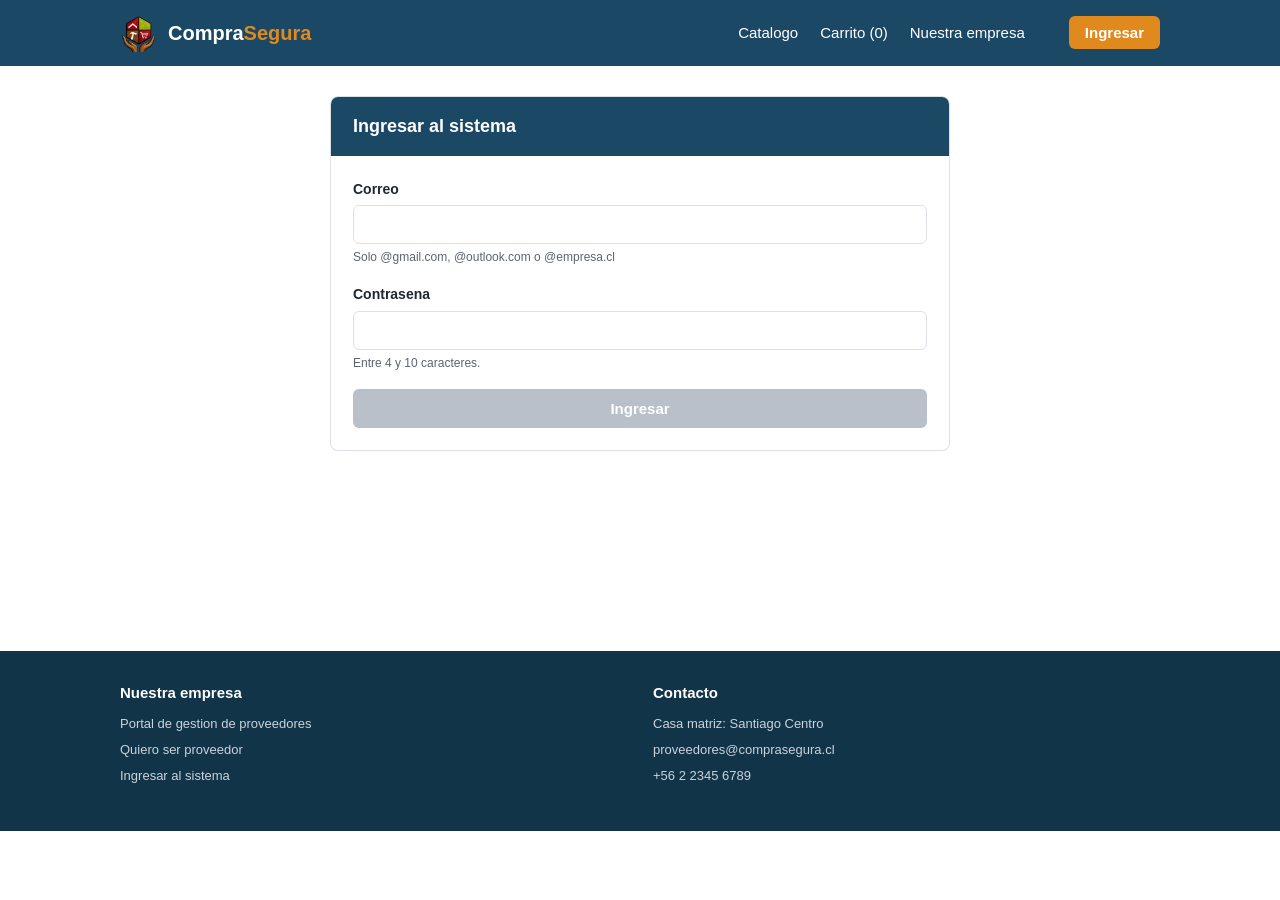
<file: proveedor.html>
<!DOCTYPE html>
<html lang="es">

<head>
  <meta charset="UTF-8">

  <meta name="viewport" content="width=device-width, initial-scale=1.0">
  <title>CompraSegura - Proveedor</title>

  <link rel="stylesheet" href="css/styles.css">
</head>

<body>

  <header class="cabecera">
    <div class="contenedor">

      <a href="index.html" class="logo">
        <img src="img/logo.png" alt="Logo de CompraSegura">
        <span class="marca">Compra<span>Segura</span></span>
      </a>

      <button class="boton-menu" id="botonMenu">Menu</button>

      <nav>
        <ul class="menu" id="menu">
            <li><a href="catalogo.html">Catalogo</a></li>
            <li><a href="carrito.html">Carrito (<span id="contadorCarrito">0</span>)</a></li>
            <li><a href="portal.html">Nuestra empresa</a></li>
            <li><span class="conectado" id="usuarioConectado"></span></li>
            <li><a href="login.html" class="destacado" id="enlaceSesion">Ingresar</a></li>
        </ul>
      </nav>

    </div>
  </header>

  <main>
    <div class="contenedor">

      <h1>Solicitudes de compra</h1>
      <p class="bajada" id="bienvenida"></p>

      <div class="aviso" id="aviso"></div>

      <section>
        <h2>Pendientes de accion (<span id="contadorPendientes">0</span>)</h2>
        <div id="listaPendientes"></div>
      </section>

      <section>
        <h2>En curso y cerradas</h2>
        <div id="listaResto"></div>
      </section>

    </div>
  
      <div class="modal-fondo" id="modalLogin" hidden>
        <section class="caja modal-caja">
          <button type="button" class="modal-cerrar" id="modalLoginCerrar" aria-label="Cerrar">&times;</button>
          <div class="titulo">Ingresar al sistema</div>
          <div class="cuerpo">

            <div class="aviso malo" id="modalLoginAviso"></div>

            <form id="modalLoginFormulario" novalidate>

              <div class="campo">
                <label for="modalLoginCorreo">Correo</label>
                <input type="email" id="modalLoginCorreo" maxlength="100" autocomplete="email">
                <small class="pista">Correo de contacto de la empresa. Ejemplo: contacto@empresa.cl</small>
                <small class="error"></small>
              </div>

              <div class="campo">
                <label for="modalLoginClave">Contrasena</label>
                <input type="password" id="modalLoginClave" maxlength="10" autocomplete="current-password">
                <small class="pista">Entre 4 y 10 caracteres.</small>
                <small class="error"></small>
              </div>

              <button type="submit" class="boton ancho" id="modalLoginBotonIngresar" disabled>Ingresar</button>
            </form>

          </div>
        </section>
      </div>

  </main>

  <footer class="pie">
    <div class="contenedor">

      <div class="pie-columnas">
        <div>
          <h3>Nuestra empresa</h3>
          <ul>
            <li><a href="portal.html">Portal de gestion de proveedores</a></li>
            <li><a href="registro.html">Quiero ser proveedor</a></li>
            <li><a href="login.html" id="enlaceLoginPie">Ingresar al sistema</a></li>
          </ul>
        </div>
        <div>
          <h3>Contacto</h3>
          <ul>
            <li>Casa matriz: Santiago Centro</li>
            <li>proveedores@comprasegura.cl</li>
            <li>+56 2 2345 6789</li>
          </ul>
        </div>
      </div>


    </div>
  </footer>

  <script src="js/datos.js"></script>
  <script src="js/solicitudes.js"></script>
  <script src="js/carrito-datos.js"></script>
  <script src="js/sesion.js"></script>
  <script src="js/validaciones.js"></script>
  <script src="js/modal-login.js"></script>
  <script src="js/proveedor.js"></script>

</body>

</html>
</file>
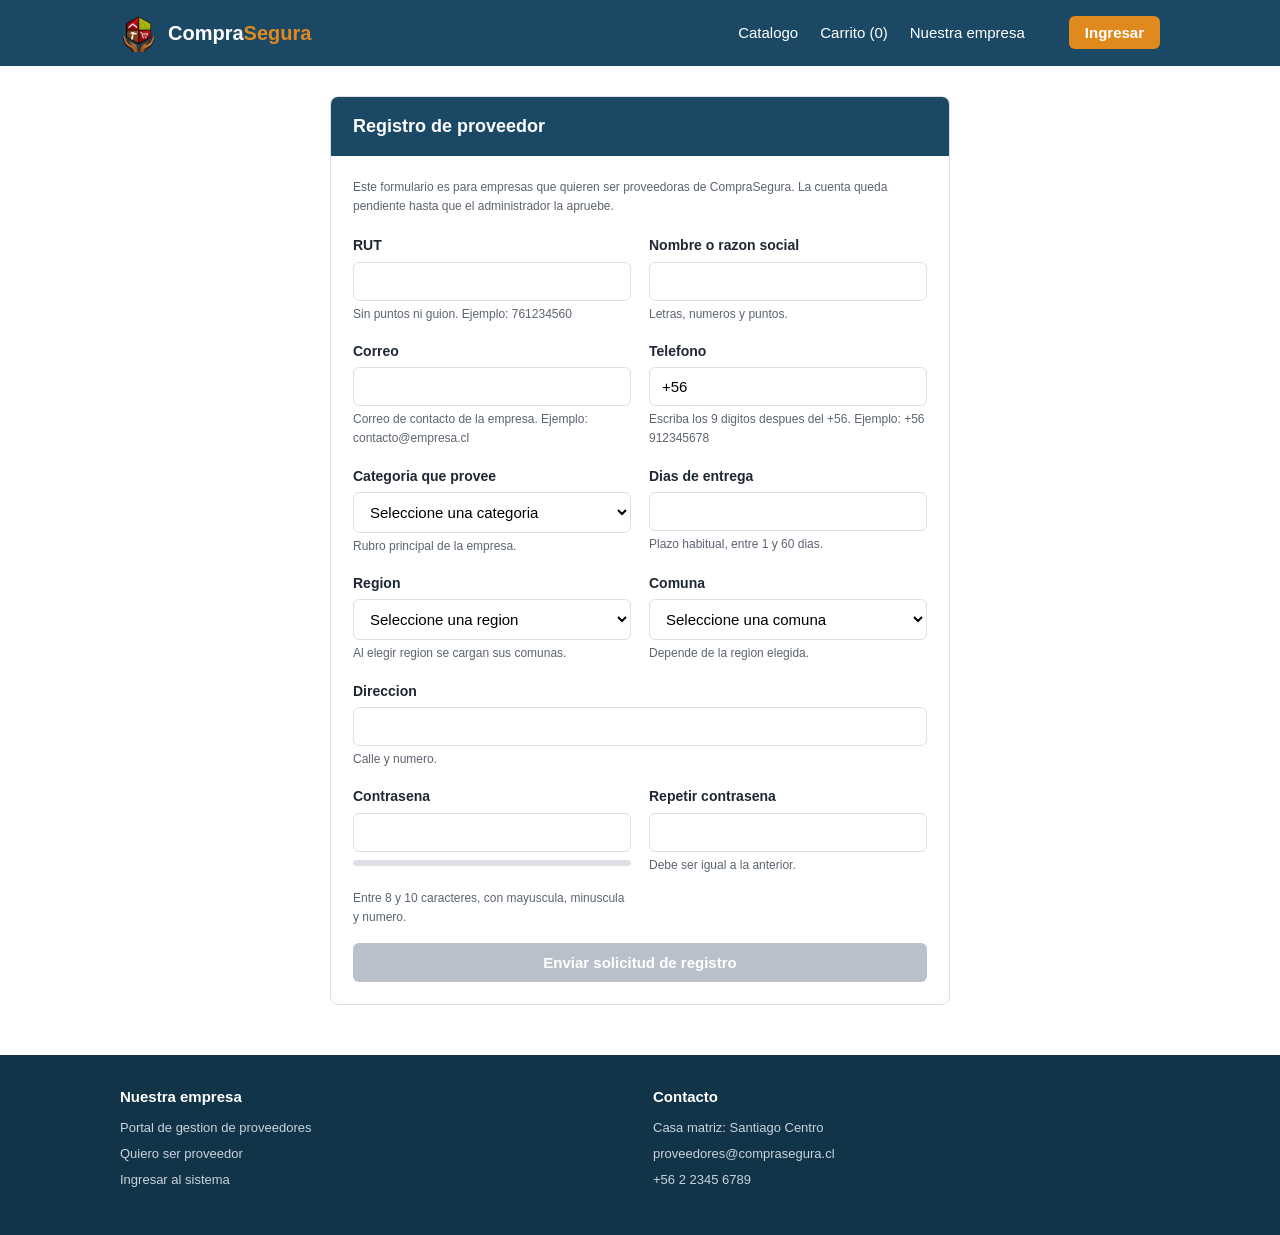
<file: registro.html>
<!DOCTYPE html>
<html lang="es">

<head>
  <meta charset="UTF-8">

  <meta name="viewport" content="width=device-width, initial-scale=1.0">
  <title>CompraSegura - Registro</title>

  <link rel="stylesheet" href="css/styles.css">
</head>

<body>

  <header class="cabecera">
    <div class="contenedor">

      <a href="index.html" class="logo">
        <img src="img/logo.png" alt="Logo de CompraSegura">
        <span class="marca">Compra<span>Segura</span></span>
      </a>

      <button class="boton-menu" id="botonMenu">Menu</button>

      <nav>
        <ul class="menu" id="menu">
            <li><a href="catalogo.html">Catalogo</a></li>
            <li><a href="carrito.html">Carrito (<span id="contadorCarrito">0</span>)</a></li>
            <li><a href="portal.html">Nuestra empresa</a></li>
            <li><span class="conectado" id="usuarioConectado"></span></li>
            <li><a href="login.html" class="destacado" id="enlaceSesion">Ingresar</a></li>
        </ul>
      </nav>

    </div>
  </header>

  <main>
    <div class="contenedor">

      <section class="caja">
        <div class="titulo">Registro de proveedor</div>
        <div class="cuerpo">

          <div class="aviso" id="aviso"></div>

          <form id="formulario" novalidate>

            <p class="ayuda" style="margin-bottom: 18px;">
              Este formulario es para empresas que quieren ser proveedoras de
              CompraSegura. La cuenta queda pendiente hasta que el
              administrador la apruebe.
            </p>

            <div class="dos-columnas">

              <div class="campo">
                <label for="rut">RUT</label>
                <input type="text" id="rut" maxlength="9" autocomplete="off">
                <small class="pista">Sin puntos ni guion. Ejemplo: 761234560</small>
                <small class="error"></small>
              </div>

              <div class="campo">
                <label for="nombre">Nombre o razon social</label>
                <input type="text" id="nombre" maxlength="100" autocomplete="organization">
                <small class="pista">Letras, numeros y puntos.</small>
                <small class="error"></small>
              </div>

              <div class="campo">
                <label for="correo">Correo</label>
                <input type="email" id="correo" maxlength="100" list="dominios" autocomplete="email">
                <small class="pista">Correo de contacto de la empresa. Ejemplo: contacto@empresa.cl</small>
                <small class="error"></small>
              </div>

              <div class="campo">
                <label for="telefono">Telefono</label>
                <input type="tel" id="telefono" inputmode="tel" maxlength="13" autocomplete="tel-national" value="+56 ">
                <small class="pista">Escriba los 9 digitos despues del +56. Ejemplo: +56 912345678</small>
                <small class="error"></small>
              </div>

              <div class="campo" id="campoCategoria">
                <label for="categoria">Categoria que provee</label>
                <select id="categoria">
                  <option value="">Seleccione una categoria</option>
                </select>
                <small class="pista">Rubro principal de la empresa.</small>
                <small class="error"></small>
              </div>

              <div class="campo" id="campoDias">
                <label for="dias">Dias de entrega</label>
                <input type="number" id="dias" min="1" max="60">
                <small class="pista">Plazo habitual, entre 1 y 60 dias.</small>
                <small class="error"></small>
              </div>

              <div class="campo">
                <label for="region">Region</label>
                <select id="region">
                  <option value="">Seleccione una region</option>
                </select>
                <small class="pista">Al elegir region se cargan sus comunas.</small>
                <small class="error"></small>
              </div>

              <div class="campo">
                <label for="comuna">Comuna</label>
                <select id="comuna">
                  <option value="">Seleccione una comuna</option>
                </select>
                <small class="pista">Depende de la region elegida.</small>
                <small class="error"></small>
              </div>

              <div class="campo completo">
                <label for="direccion">Direccion</label>
                <input type="text" id="direccion" maxlength="300" autocomplete="street-address">
                <small class="pista">Calle y numero.</small>
                <small class="error"></small>
              </div>

              <div class="campo">
                <label for="clave">Contrasena</label>
                <input type="password" id="clave" maxlength="10" autocomplete="new-password">
                <div class="fuerza-clave"><div class="fuerza-clave-barra" id="fuerzaClaveBarra"></div></div>
                <small class="fuerza-texto" id="fuerzaClaveTexto"></small>
                <small class="pista">Entre 8 y 10 caracteres, con mayuscula, minuscula y numero.</small>
                <small class="error"></small>
              </div>

              <div class="campo">
                <label for="repetirClave">Repetir contrasena</label>
                <input type="password" id="repetirClave" maxlength="10" autocomplete="new-password" data-comparar="clave">
                <small class="pista">Debe ser igual a la anterior.</small>
                <small class="error"></small>
              </div>

            </div>

            <button type="submit" class="boton ancho" id="botonRegistrar" disabled>
              Enviar solicitud de registro
            </button>
          </form>

        </div>
      </section>

      <datalist id="dominios">
        <option value="@gmail.com"></option>
        <option value="@outlook.com"></option>
        <option value="@empresa.cl"></option>
      </datalist>

    </div>
  </main>

  <footer class="pie">
    <div class="contenedor">

      <div class="pie-columnas">
        <div>
          <h3>Nuestra empresa</h3>
          <ul>
            <li><a href="portal.html">Portal de gestion de proveedores</a></li>
            <li><a href="registro.html">Quiero ser proveedor</a></li>
            <li><a href="login.html">Ingresar al sistema</a></li>
          </ul>
        </div>
        <div>
          <h3>Contacto</h3>
          <ul>
            <li>Casa matriz: Santiago Centro</li>
            <li>proveedores@comprasegura.cl</li>
            <li>+56 2 2345 6789</li>
          </ul>
        </div>
      </div>


    </div>
  </footer>

  <script src="js/datos.js"></script>
  <script src="js/carrito-datos.js"></script>
  <script src="js/sesion.js"></script>
  <script src="js/regiones.js"></script>
  <script src="js/validaciones.js"></script>
  <script src="js/registro.js"></script>

</body>

</html>
</file>
<file: css/styles.css>
:root {
  --azul: #1b4965;
  --azul-oscuro: #123448;
  --naranja: #e08a1e;
  --gris: #f5f6f8;
  --borde: #dcdfe4;
  --gris-texto: #5c6470;
  --texto: #1f2733;
  --rojo: #c0392b;
  --verde: #2e7d4f;
  --amarillo: #b8860b;
}

* {
  margin: 0;
  padding: 0;
  box-sizing: border-box;
}

body {
  font-family: "Segoe UI", Arial, sans-serif;
  color: var(--texto);
  line-height: 1.6;
  background: #ffffff;
}

img {
  max-width: 100%;
  display: block;
}

a {
  color: var(--azul);
  text-decoration: none;
}

.contenedor {
  max-width: 1080px;
  margin: 0 auto;
  padding: 0 20px;
}

.cabecera {
  background: var(--azul);
  color: #ffffff;
}

.cabecera .contenedor {
  display: flex;
  align-items: center;
  justify-content: space-between;
  gap: 14px;
  min-height: 66px;
}

.logo {
  display: flex;
  align-items: center;
  gap: 10px;
  color: #ffffff;
  font-size: 20px;
  font-weight: bold;
}

.logo img {
  width: 38px;
  height: 38px;
}

.logo .marca span {
  color: var(--naranja);
}

.conectado {
  color: #c3d3df;
  font-size: 14px;
  white-space: nowrap;
}

.menu {
  display: flex;
  list-style: none;
  gap: 22px;
  align-items: center;
}

.menu a {
  color: #ffffff;
  font-size: 15px;
  padding-bottom: 3px;
  border-bottom: 2px solid transparent;
}

.menu a:hover,
.menu a.activo {
  border-bottom-color: var(--naranja);
}

.menu .destacado {
  background: var(--naranja);
  border-radius: 6px;
  padding: 8px 16px;
  border: none;
  font-weight: bold;
}

.boton-menu {
  display: none;
  background: none;
  border: 1px solid #ffffff;
  color: #ffffff;
  border-radius: 5px;
  padding: 5px 10px;
  cursor: pointer;
  font-family: inherit;
}

main {
  min-height: 65vh;
  padding: 30px 0 50px;
}

h1 {
  font-size: 26px;
  color: var(--azul);
  margin-bottom: 6px;
}

.bajada {
  color: var(--gris-texto);
  margin-bottom: 26px;
}

section {
  margin-bottom: 38px;
}

h2 {
  font-size: 20px;
  color: var(--azul);
  margin-bottom: 14px;
  padding-bottom: 7px;
  border-bottom: 2px solid var(--borde);
}

.ayuda {
  font-size: 12px;
  color: var(--gris-texto);
}

.filtro {
  background: var(--gris);
  border-radius: 8px;
  padding: 16px 18px;
  margin-bottom: 24px;
  max-width: 380px;
}

.grilla {
  display: grid;
  grid-template-columns: repeat(auto-fill, minmax(210px, 1fr));
  gap: 18px;
}

.tarjeta {
  border: 1px solid var(--borde);
  border-radius: 8px;
  overflow: hidden;
  display: flex;
  flex-direction: column;
}

.tarjeta .datos {
  padding: 13px 14px 15px;
  display: flex;
  flex-direction: column;
  gap: 4px;
  flex-grow: 1;
}

.tarjeta .categoria {
  font-size: 11px;
  text-transform: uppercase;
  letter-spacing: 0.5px;
  color: var(--gris-texto);
}

.tarjeta .nombre {
  font-weight: bold;
  font-size: 15px;
}

.tarjeta .proveedor {
  font-size: 12px;
  color: var(--gris-texto);
}

.tarjeta .precio {
  font-size: 19px;
  font-weight: bold;
  color: var(--azul);
  margin-top: auto;
  padding-top: 6px;
}

.caja-video {
  max-width: 700px;
}

.caja-video video {
  width: 100%;
  border-radius: 8px;
  background: #000000;
}

.tabla-caja {
  overflow-x: auto;
  border: 1px solid var(--borde);
  border-radius: 8px;
}

table {
  width: 100%;
  border-collapse: collapse;
  font-size: 14px;
  min-width: 620px;
}

th {
  background: var(--gris);
  color: var(--azul);
  text-align: left;
  padding: 11px 13px;
  border-bottom: 2px solid var(--borde);
}

td {
  padding: 11px 13px;
  border-bottom: 1px solid var(--borde);
}

tr:last-child td {
  border-bottom: none;
}

.derecha {
  text-align: right;
}

.nota,
.estado {
  display: inline-block;
  border-radius: 20px;
  padding: 3px 12px;
  font-size: 13px;
  font-weight: bold;
  white-space: nowrap;
}

.nota.alta,
.estado.aprobada,
.estado.entregada { background: #e6f4ec; color: var(--verde); }

.nota.media,
.estado.pendiente { background: #fdf3e0; color: var(--amarillo); }

.nota.baja,
.estado.rechazada { background: #fdecea; color: var(--rojo); }

.sin-stock {
  color: var(--rojo);
  font-weight: bold;
}

.boton {
  display: inline-block;
  background: var(--azul);
  color: #ffffff;
  border: none;
  border-radius: 6px;
  padding: 11px 20px;
  font-size: 15px;
  font-weight: bold;
  font-family: inherit;
  cursor: pointer;
  text-align: center;
}

.boton:hover { background: var(--azul-oscuro); }

.boton.naranja { background: var(--naranja); }
.boton.naranja:hover { background: #c47415; }

.boton.rojo { background: var(--rojo); }
.boton.verde { background: var(--verde); }

.boton.chico {
  padding: 6px 13px;
  font-size: 13px;
  border-radius: 5px;
}

.boton.ancho { width: 100%; }

.boton:disabled {
  background: #b9c0c9;
  cursor: not-allowed;
}

.caja {
  max-width: 620px;
  margin: 0 auto;
  border: 1px solid var(--borde);
  border-radius: 8px;
  overflow: hidden;
}

.caja .titulo {
  background: var(--azul);
  color: #ffffff;
  padding: 15px 22px;
  font-size: 18px;
  font-weight: bold;
}

.caja .cuerpo { padding: 22px; }

.dos-columnas {
  display: grid;
  grid-template-columns: 1fr 1fr;
  gap: 0 18px;
}

.dos-columnas .completo { grid-column: 1 / -1; }

.campo { margin-bottom: 16px; }

.campo label {
  display: block;
  font-size: 14px;
  font-weight: bold;
  margin-bottom: 5px;
}

.campo input,
.campo select {
  width: 100%;
  border: 1px solid var(--borde);
  border-radius: 6px;
  padding: 10px 12px;
  font-size: 15px;
  font-family: inherit;
  background: #ffffff;
}

.campo input:focus,
.campo select:focus {
  outline: none;
  border-color: var(--azul);
}

.campo .pista {
  display: block;
  font-size: 12px;
  color: var(--gris-texto);
  margin-top: 4px;
}

.campo .error {
  display: none;
  font-size: 13px;
  color: var(--rojo);
  margin-top: 4px;
}

.campo .error.visible { display: block; }

.campo.malo input,
.campo.malo select { border-color: var(--rojo); }

.campo.bueno input,
.campo.bueno select { border-color: var(--verde); }

.aviso {
  display: none;
  border-radius: 6px;
  padding: 13px 15px;
  font-size: 14px;
  margin-bottom: 18px;
  background: #e6f4ec;
  border: 1px solid #a8d5bd;
  color: #1e5c39;
}

.aviso.visible { display: block; }

.aviso.malo {
  background: #fdecea;
  border-color: #e6b2ab;
  color: #8e2b20;
}

.ficha {
  display: flex;
  flex-wrap: wrap;
  align-items: center;
  gap: 16px;
  border: 1px solid var(--borde);
  border-radius: 8px;
  padding: 15px 18px;
  margin-bottom: 12px;
}

.ficha.critica {
  border-color: #e0a49c;
  background: #fffafa;
}

.ficha .puesto {
  font-size: 19px;
  font-weight: bold;
  color: var(--gris-texto);
  width: 26px;
}

.ficha .identidad { min-width: 190px; }

.ficha .identidad strong {
  display: block;
  font-size: 16px;
  color: var(--azul);
}

.ficha .identidad span {
  font-size: 12px;
  color: var(--gris-texto);
}

.ficha .puntajes {
  display: flex;
  gap: 16px;
  font-size: 13px;
  color: var(--gris-texto);
}

.ficha .puntajes b {
  display: block;
  font-size: 15px;
  color: var(--texto);
}

.problemas {
  display: flex;
  flex-wrap: wrap;
  gap: 7px;
  flex: 1;
  min-width: 200px;
}

.problema {
  background: #fdecea;
  color: #8e2b20;
  border-radius: 5px;
  padding: 4px 10px;
  font-size: 12px;
  white-space: nowrap;
}

.problema.ninguno {
  background: #e6f4ec;
  color: var(--verde);
}

.cifras {
  display: grid;
  grid-template-columns: repeat(auto-fit, minmax(185px, 1fr));
  gap: 15px;
  margin-bottom: 34px;
}

.cifra {
  border: 1px solid var(--borde);
  border-left: 4px solid var(--naranja);
  border-radius: 8px;
  padding: 15px 17px;
}

.cifra span {
  display: block;
  font-size: 12px;
  text-transform: uppercase;
  letter-spacing: 0.5px;
  color: var(--gris-texto);
  margin-bottom: 4px;
}

.cifra strong {
  font-size: 25px;
  color: var(--azul);
}

.linea-barra { margin-bottom: 14px; }

.linea-barra .texto {
  display: flex;
  justify-content: space-between;
  font-size: 14px;
  margin-bottom: 5px;
}

.linea-barra .texto strong { color: var(--azul); }

.barra {
  height: 18px;
  background: var(--gris);
  border-radius: 4px;
  overflow: hidden;
}

.barra div {
  height: 100%;
  background: var(--azul);
}

.barra div.naranja { background: var(--naranja); }
.barra div.rojo { background: var(--rojo); }

.pie {
  background: var(--azul-oscuro);
  color: #c9d3dd;
  padding: 30px 0 18px;
  font-size: 13px;
}

.pie-columnas {
  display: grid;
  grid-template-columns: repeat(auto-fit, minmax(220px, 1fr));
  gap: 26px;
  margin-bottom: 22px;
}

.pie h3 {
  color: #ffffff;
  font-size: 15px;
  margin-bottom: 9px;
}

.pie ul {
  list-style: none;
}

.pie li {
  margin-bottom: 5px;
}

.pie a {
  color: #c9d3dd;
}

.pie a:hover {
  color: var(--naranja);
}

.pie-abajo {
  border-top: 1px solid rgba(255, 255, 255, 0.15);
  padding-top: 14px;
  text-align: center;
}

@media (max-width: 800px) {
  .boton-menu { display: block; }

  .cabecera .contenedor { flex-wrap: wrap; }

  .menu {
    display: none;
    width: 100%;
    flex-direction: column;
    align-items: flex-start;
    gap: 0;
    padding-bottom: 12px;
  }

  .menu.abierto { display: flex; }

  .menu li {
    width: 100%;
    border-top: 1px solid rgba(255, 255, 255, 0.15);
  }

  .menu a { display: block; padding: 11px 0; }

  .dos-columnas { grid-template-columns: 1fr; }
}

.accesos {
  display: grid;
  grid-template-columns: repeat(auto-fit, minmax(280px, 1fr));
  gap: 18px;
  margin-bottom: 38px;
}

.acceso {
  border: 1px solid var(--borde);
  border-top: 4px solid var(--naranja);
  border-radius: 8px;
  padding: 20px 22px 24px;
}

.acceso h2 {
  border: none;
  padding: 0;
  margin-bottom: 8px;
  font-size: 18px;
}

.acceso p {
  color: var(--gris-texto);
  font-size: 14px;
  margin-bottom: 16px;
}

.solicitud {
  border: 1px solid var(--borde);
  border-radius: 8px;
  padding: 16px 18px 18px;
  margin-bottom: 14px;
}

.solicitud .encabezado {
  display: flex;
  justify-content: space-between;
  align-items: center;
  flex-wrap: wrap;
  gap: 8px;
  margin-bottom: 12px;
}

.solicitud .encabezado strong {
  font-size: 16px;
  color: var(--azul);
}

.datos-solicitud {
  display: grid;
  grid-template-columns: repeat(auto-fit, minmax(190px, 1fr));
  gap: 12px;
  background: var(--gris);
  border-radius: 6px;
  padding: 12px 14px;
}

.datos-solicitud span {
  display: block;
  font-size: 11px;
  text-transform: uppercase;
  letter-spacing: 0.5px;
  color: var(--gris-texto);
}

.datos-solicitud b {
  font-size: 14px;
}

.stock-ok { color: var(--verde); font-weight: bold; }
.stock-falta { color: var(--rojo); font-weight: bold; }

.avance {
  display: flex;
  flex-wrap: wrap;
  gap: 5px;
  list-style: none;
  margin: 14px 0 8px;
}

.avance .paso {
  flex: 1;
  min-width: 88px;
  text-align: center;
  font-size: 12px;
  padding: 7px 4px;
  border-radius: 5px;
  background: var(--gris);
  color: var(--gris-texto);
}

.avance .paso.cumplido {
  background: var(--azul);
  color: #ffffff;
}

.acciones {
  display: flex;
  flex-wrap: wrap;
  align-items: center;
  gap: 8px;
  margin-top: 12px;
}

.marca-ok { color: var(--verde); font-weight: bold; }
.marca-mal { color: var(--rojo); font-weight: bold; }

.estado.rechazada { background: #fdecea; color: var(--rojo); }
.estado.solicitada { background: #eef2f7; color: #4a5a6b; }
.estado.enviada { background: #fdf3e0; color: var(--amarillo); }
.estado.recibida { background: #e6f4ec; color: var(--verde); }
.estado.cerrada { background: #e4e7ea; color: #47505c; }

.modal-fondo {
  position: fixed;
  inset: 0;
  background: rgba(0, 0, 0, 0.5);
  display: flex;
  align-items: center;
  justify-content: center;
  z-index: 1000;
}

.modal-fondo[hidden] {
  display: none;
}

.modal-caja {
  position: relative;
  width: min(90%, 400px);
  max-height: 90vh;
  overflow-y: auto;
  background: #000000;
}

.modal-caja .cuerpo {
  color: #ffffff;
}

.modal-caja .campo label {
  color: #ffffff;
}

.modal-caja .campo .pista {
  color: #c7c9cc;
}

.modal-caja .ayuda {
  color: #c7c9cc;
}

.modal-caja .campo input,
.modal-caja .campo select {
  color: var(--texto);
}

.modal-caja .modal-cerrar {
  color: #ffffff;
}

.modal-caja.ancha {
  width: min(92%, 620px);
}

.modal-cerrar {
  position: absolute;
  top: 8px;
  right: 8px;
  background: none;
  border: none;
  font-size: 1.5rem;
  line-height: 1;
  cursor: pointer;
}

.fuerza-clave {
  margin-top: 8px;
  height: 6px;
  border-radius: 4px;
  background: var(--borde);
  overflow: hidden;
}

.fuerza-clave-barra {
  height: 100%;
  width: 0%;
  border-radius: 4px;
  background: var(--borde);
  transition: width 0.2s ease, background-color 0.2s ease;
}

.fuerza-clave-barra.debil { background: var(--rojo); }
.fuerza-clave-barra.media { background: var(--amarillo); }
.fuerza-clave-barra.fuerte { background: var(--verde); }

.fuerza-texto {
  display: block;
  font-size: 12px;
  margin-top: 4px;
  min-height: 15px;
}

.fuerza-texto.debil { color: var(--rojo); }
.fuerza-texto.media { color: var(--amarillo); }
.fuerza-texto.fuerte { color: var(--verde); }

.texto-empresa {
  max-width: 680px;
  margin-bottom: 24px;
}

.texto-empresa p {
  margin-bottom: 14px;
}
</file>
